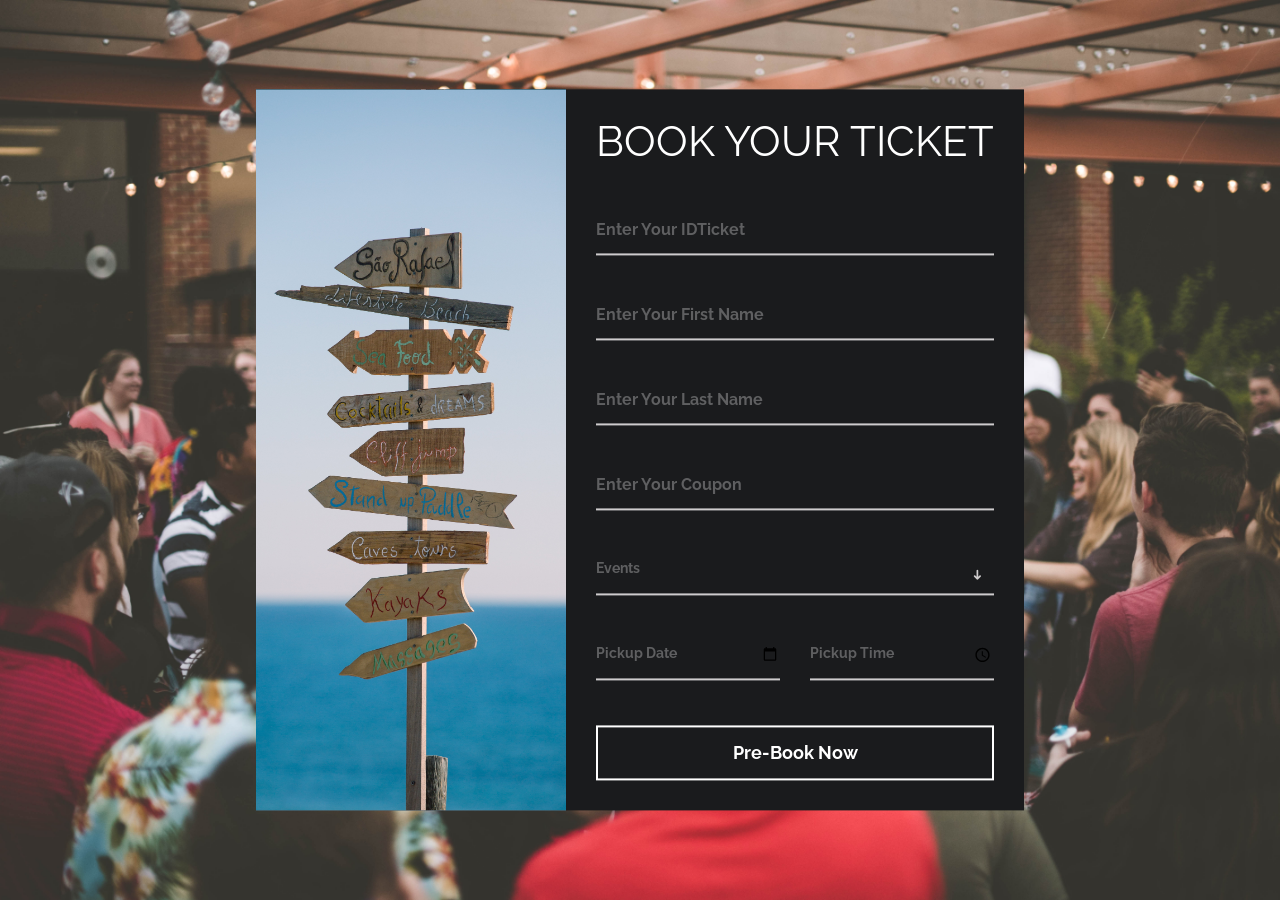
<file: View/frontend/ticket/ticket purchasse/index.html>
<!DOCTYPE html>
<html lang="en">

<head>
	<meta charset="utf-8">
	<meta http-equiv="X-UA-Compatible" content="IE=edge">
	<meta name="viewport" content="width=device-width, initial-scale=1">
	<!-- The above 3 meta tags *must* come first in the head; any other head content must come *after* these tags -->

	<title>Booking Form HTML Template</title>

	<!-- Google font -->
	<link href="https://fonts.googleapis.com/css?family=Raleway:400,700" rel="stylesheet">

	<!-- Bootstrap -->
	<link type="text/css" rel="stylesheet" href="css/bootstrap.min.css" />

	<!-- Custom stlylesheet -->
	<link type="text/css" rel="stylesheet" href="css/style.css" />

	<!-- HTML5 shim and Respond.js for IE8 support of HTML5 elements and media queries -->
	<!-- WARNING: Respond.js doesn't work if you view the page via file:// -->
	<!--[if lt IE 9]>
		  <script src="https://oss.maxcdn.com/html5shiv/3.7.3/html5shiv.min.js"></script>
		  <script src="https://oss.maxcdn.com/respond/1.4.2/respond.min.js"></script>
		<![endif]-->

</head>

<body>
	<div id="booking" class="section">
		<div class="section-center">
			<div class="container">
				<div class="row">
					<div class="booking-form">
						<div class="booking-bg"></div>
						<form>
							<div class="form-header">
								<h2>Book Your Ticket</h2>
							</div>
							<div class="form-group">
								<input class="form-control" type="text" placeholder="Enter your IDTicket">
								<span class="form-label">IDTicket</span>
							</div>
							<div class="form-group">
								<input class="form-control" type="text" placeholder="Enter your First Name">
								<span class="form-label">First Name</span>
							</div>
							<div class="form-group">
								<input class="form-control" type="tel" placeholder="Enter your Last Name">
								<span class="form-label">Last Name</span>
							</div>
							<div class="form-group">
								<input class="form-control" type="tel" placeholder="Enter your Coupon">
								<span class="form-label">Coupon</span>
							</div>
							<div class="form-group">
								<select class="form-control" required>
									<option value="" label="&nbsp;" selected hidden></option>
									<option>Cheb Bechir</option>
									<option>Yanni</option>
									<option>Fashion Week</option>
								</select>
								<span class="select-arrow"></span>
								<span class="form-label">Events</span>
							</div>
							<div class="row">
								<div class="col-md-6">
									<div class="form-group">
										<input class="form-control" type="date" required>
										<span class="form-label">Pickup Date</span>
									</div>
								</div>
								<div class="col-md-6">
									<div class="form-group">
										<input class="form-control" type="time" required>
										<span class="form-label">Pickup Time</span>
									</div>
								</div>
							</div>
							<div class="form-btn">
								<button class="submit-btn">Pre-Book Now</button>
							</div>
						</form>
					</div>
				</div>
			</div>
		</div>
	</div>

	<script src="js/jquery.min.js"></script>
	<script>
		$('.form-control').each(function () {
			floatedLabel($(this));
		});

		$('.form-control').on('input', function () {
			floatedLabel($(this));
		});

		function floatedLabel(input) {
			var $field = input.closest('.form-group');
			if (input.val()) {
				$field.addClass('input-not-empty');
			} else {
				$field.removeClass('input-not-empty');
			}
		}
	</script>

</body><!-- This templates was made by Colorlib (https://colorlib.com) -->

</html>
</file>
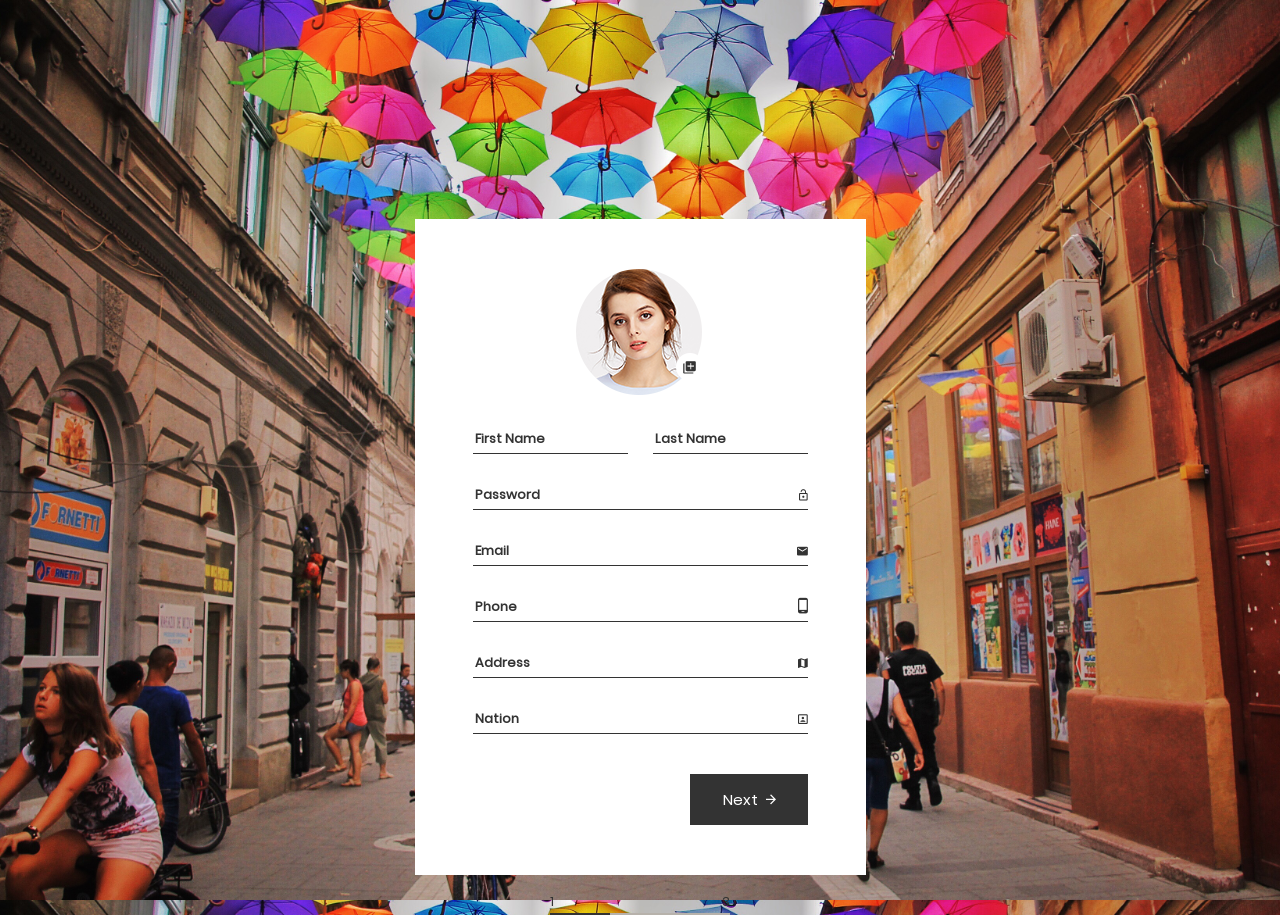
<file: View/frontend/colorlib-wizard-10/colorlib-wizard-10/form.html>
<!DOCTYPE html>
<html>
	<head>
		<meta charset="utf-8">
		<title>FormWizard_v10</title>
		<meta name="viewport" content="width=device-width, initial-scale=1.0">
		<meta name="author" content="colorlib.com">

		<!-- MATERIAL DESIGN ICONIC FONT -->
		<link rel="stylesheet" href="fonts/material-design-iconic-font/css/material-design-iconic-font.css">

		<!-- DATE-PICKER -->
		<link rel="stylesheet" href="vendor/date-picker/css/datepicker.min.css">

		<!-- STYLE CSS -->
		<link rel="stylesheet" href="css/styleform.css">
	</head>
	<body>
		<div class="wrapper">
            <form action="" id="wizard">
        		<!-- SECTION 1 -->
                <h4></h4>
                <section>
                    <div class="inner">
                    	<a href="#" class="avartar">
                    		<img src="images/avartar.png" alt="">
                    	</a>
                    	<div class="form-row form-group">
                    		<div class="form-holder">
                    			<input type="text" class="form-control" placeholder="First Name">
                    		</div>
                    		<div class="form-holder">
                    			<input type="text" class="form-control" placeholder="Last Name">
                    		</div>
                    	</div>
                    	<div class="form-row">
                    		<div class="form-holder">
                    			<input type="password" class="form-control" placeholder="Password">
                    			<i class="zmdi zmdi-lock-open small"></i>
                    		</div>
                    	</div>
                    	<div class="form-row">
                    		<div class="form-holder">
                    			<input type="text" class="form-control" placeholder="Email">
                    			<i class="zmdi zmdi-email small"></i>
                    		</div>
                    	</div>
                    	<div class="form-row">
                    		<div class="form-holder">
                    			<input type="text" class="form-control" placeholder="Phone">
                    			<i class="zmdi zmdi-smartphone-android"></i>
                    		</div>
                    	</div>
                    	<div class="form-row">
                    		<div class="form-holder">
                    			<input type="text" class="form-control" placeholder="Address">
                                <i class="zmdi zmdi-map small"></i>
                    		</div>
                    	</div>
                    	<div class="form-row">
                    		<div class="form-holder">
                    			<input type="text" class="form-control" placeholder="Nation">
                                <i class="zmdi zmdi-account-box-o small"></i>

                    		</div>
                    	</div>
                    </div>
                </section>
                
				<!-- SECTION 2 -->
                <h4></h4>
                <section>
                	<div class="inner">
                		<a href="#" class="avartar">
                    		<img src="images/avartar.png" alt="">
                    	</a>
                		<div class="form-row">
                            <div class="select">
                                <div class="form-holder">
                                    <div class="select-control">Gender</div>
                                    <i class="zmdi zmdi-caret-down small"></i>
                                </div>
                                <ul class="dropdown">
                                    <li rel="Male">Male</li>
                                    <li rel="Female">Female</li>
                                    <li rel="Other">Other</li>
                                </ul>
                            </div>
	                	</div>
	                	<div class="form-row">
                            <div class="select">
                                <div class="form-holder">
                                    <div class="select-control">Language</div>
                                    <i class="zmdi zmdi-caret-down small"></i>
                                </div>
                                <ul class="dropdown">
                                    <li rel="English">English</li>
                                    <li rel="France">France</li>
                                    <li rel="Vietnamese">Vietnamese</li>
                                </ul>
                            </div>
                        </div>
                        <div class="form-row">
                            <div class="form-holder">
                                <input type="text" class="form-control datepicker-here" data-language='en' data-date-format="dd - mm - yyyy" id="dp1" placeholder="Date of Birth">
                            </div>
                        </div>
                        <div class="form-row">
                            <div class="form-holder">
                                <input type="text" class="form-control" placeholder="Slogan">

                            </div>
                        </div>
                        <div class="form-row form-group">
                            <div class="form-holder">
                                <input type="text" class="form-control" placeholder="Twitter">
                                <i class="zmdi zmdi-twitter small"></i>
                            </div>
                            <div class="form-holder">
                                <input type="text" class="form-control" placeholder="Linked In">
                                <i class="zmdi zmdi-linkedin small"></i>
                            </div>
                        </div>
                        <div class="form-row form-group">
                            <div class="form-holder">
                                <input type="text" class="form-control" placeholder="Facebook">
                                <i class="zmdi zmdi-facebook small"></i>
                            </div>
                            <div class="form-holder">
                                <input type="text" class="form-control" placeholder="Google">
                                <i class="zmdi zmdi-google small"></i>
                            </div>
                        </div>
                	</div>
                </section>

                <!-- SECTION 3 -->
                <h4></h4>
                <section class="section-3">
                    <div class="inner">
                        <a href="#" class="avartar">
                            <img src="images/avartar.png" alt="">
                        </a>
                        <h6>Payment Method</h6>
                        <div class="payment-block">
                            <div class="payment-item active">
                                <div class="payment-logo">
                                    <img src="images/visa.png" alt="">
                                </div>
                                <div class="payment-content">
                                    <p>Visa ... 8314</p>
                                    <p>Express  06/21</p>
                                </div>
                            </div>
                            <div class="payment-item">
                                <div class="payment-logo">
                                    <img src="images/master-card.png" alt="">
                                </div>
                                <div class="payment-content">
                                    <p>Visa ... 8314</p>
                                    <p>Express  06/21</p>
                                </div>
                            </div>
                            <div class="payment-item">
                                <div class="payment-logo">
                                    <img src="images/giropay.png" alt="">
                                </div>
                                <div class="payment-content">
                                    <p>Visa ... 8314</p>
                                    <p>Express  06/21</p>
                                </div>
                            </div>
                            <div class="payment-item">
                                <div class="payment-logo">
                                    <img src="images/bleue.png" alt="">
                                </div>
                                <div class="payment-content">
                                    <p>Visa ... 8314</p>
                                    <p>Express  06/21</p>
                                </div>
                            </div>
                            <div class="payment-item">
                                <div class="payment-logo">
                                    <img src="images/paypal.png" alt="">
                                </div>
                                <div class="payment-content">
                                    <p>Visa ... 8314</p>
                                    <p>Express  06/21</p>
                                </div>
                            </div>
                            <div class="payment-item">
                                <div class="payment-logo">
                                    <img src="images/ideal.png" alt="">
                                </div>
                                <div class="payment-content">
                                    <p>Visa ... 8314</p>
                                    <p>Express  06/21</p>
                                </div>
                            </div>
                            <div class="payment-item">
                                <div class="payment-logo">
                                    <img src="images/mister.png" alt="">
                                </div>
                                <div class="payment-content">
                                    <p>Visa ... 8314</p>
                                    <p>Express  06/21</p>
                                </div>
                            </div>
                            <div class="payment-item">
                                <div class="payment-logo">
                                    <img src="images/maestro.png" alt="">
                                </div>
                                <div class="payment-content">
                                    <p>Visa ... 8314</p>
                                    <p>Express  06/21</p>
                                </div>
                            </div>
                        </div>
                    </div>
                </section>
            </form>
		</div>

		<script src="js/jquery-3.3.1.min.js"></script>
		
		<!-- JQUERY STEP -->
		<script src="js/jquery.steps.js"></script>

		<!-- DATE-PICKER -->
		<script src="vendor/date-picker/js/datepicker.js"></script>
		<script src="vendor/date-picker/js/datepicker.en.js"></script>

		<script src="js/main.js"></script>

<!-- Template created and distributed by Colorlib -->
</body>
</html>
</file>
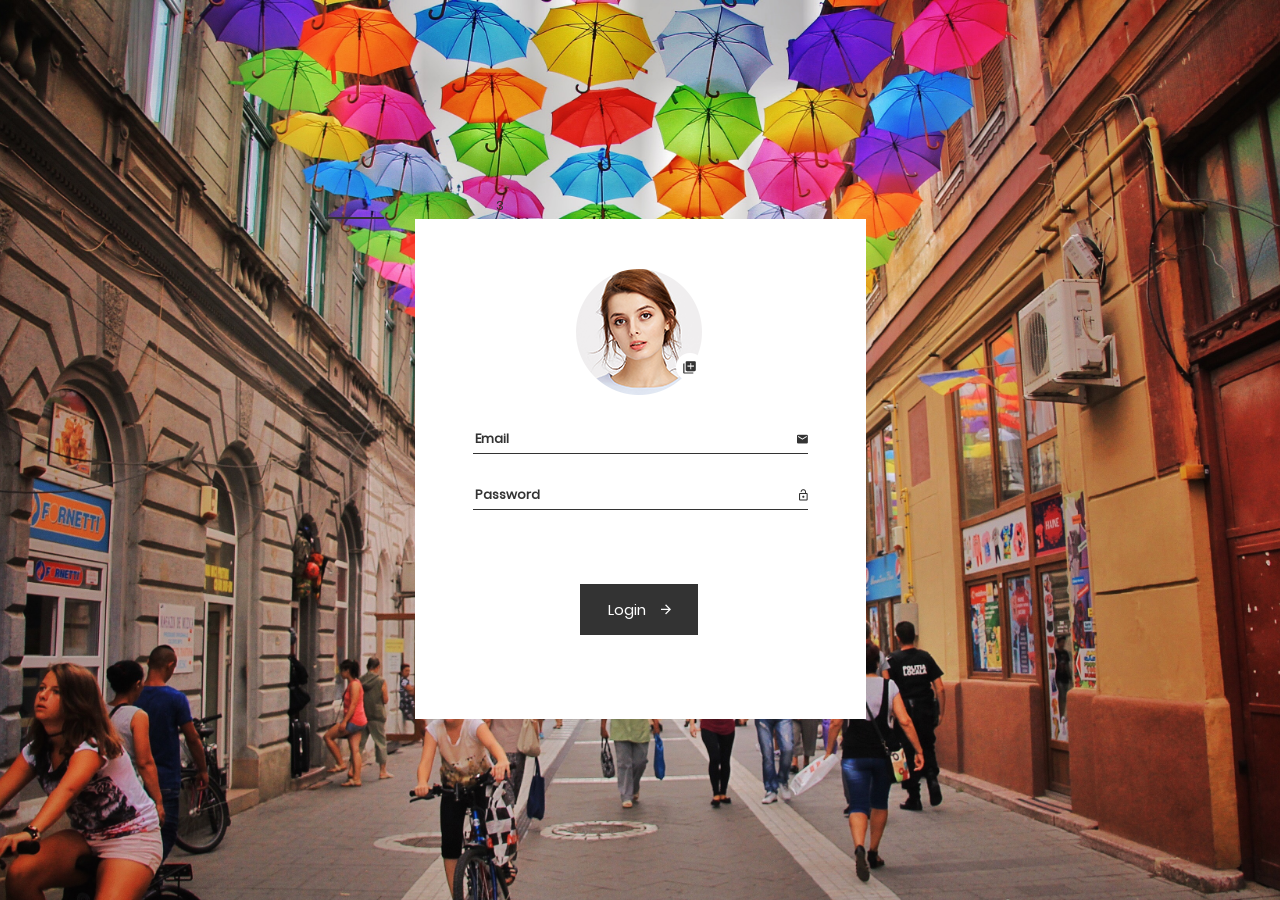
<file: View/frontend/sign up/colorlib-wizard-10/form.html>
<!DOCTYPE html>
<html>
	<head>
		<meta charset="utf-8">
		<title>FormWizard_v10</title>
		<meta name="viewport" content="width=device-width, initial-scale=1.0">
		<meta name="author" content="colorlib.com">

		<!-- MATERIAL DESIGN ICONIC FONT -->
		<link rel="stylesheet" href="fonts/material-design-iconic-font/css/material-design-iconic-font.css">

		<!-- DATE-PICKER -->
		<link rel="stylesheet" href="vendor/date-picker/css/datepicker.min.css">

		<!-- STYLE CSS -->
		<link rel="stylesheet" href="css/styleform.css">
	</head>
	<body>
		<div class="wrapper">
            <form action="" id="wizard">
        		<!-- SECTION 1 -->
                <h4></h4>
                <section>
                    <div class="inner">
                    	<a href="#" class="avartar">
                    		<img src="images/avartar.png" alt="">
                    	</a>
                        <div class="form-row">
                    		<div class="form-holder">
                    			<input type="text" class="form-control" placeholder="Email">
                    			<i class="zmdi zmdi-email small"></i>
                    		</div>
                    	</div>
                    	<div class="form-row">
                    		<div class="form-holder">
                    			<input type="password" class="form-control" placeholder="Password">
                    			<i class="zmdi zmdi-lock-open small"></i>
                    		</div>
                    	</div>
                    </div>
                </section>
            </form>
		</div>

		<script src="js/jquery-3.3.1.min.js"></script>
		
		<!-- JQUERY STEP -->
		<script src="js/jquery.steps.js"></script>

		<!-- DATE-PICKER -->
		<script src="vendor/date-picker/js/datepicker.js"></script>
		<script src="vendor/date-picker/js/datepicker.en.js"></script>

		<script src="js/main.js"></script>
</body>
</html>
</file>
<file: View/frontend/ticket/ticket purchasse/css/style.css>
.section {
	position: relative;
	height: 100vh;
	background-image: url('../img/b.jpg');
	background-size:cover;
}

.section .section-center {
	position: absolute;
	top: 50%;
	left: 0;
	right: 0;
	-webkit-transform: translateY(-50%);
	transform: translateY(-50%);
	
}

#booking {
	font-family: 'Raleway', sans-serif;
}

.booking-form {
	position: relative;
	max-width: 768px;
	width: 100%;
	margin: auto;
	background: #1a1b1d;
}

.booking-form>.booking-bg {
	position: absolute;
	left: 0px;
	top: 0px;
	bottom: 0px;
	width: 310px;
	background-image: url('../img/background.jpg');
	background-size: cover;
	background-position: center;
}

.booking-form>form {
	margin-left: 310px;
	padding: 30px;
}

.booking-form .form-header {
	margin-bottom: 25px;
}

.booking-form .form-header h2 {
	margin: 0;
	font-weight: 400;
	color: #fff;
	font-size: 42px;
	text-transform: uppercase;
	text-align: center;
}

.booking-form .form-group {
	position: relative;
	margin-bottom: 20px;
}

.booking-form .form-control {
	background-color: transparent;
	height: 65px;
	padding: 0px;
	padding-top: 15px;
	border-radius: 0px;
	-webkit-transition: 0.2s;
	transition: 0.2s;
	color: #fff;
	border: 0px;
	font-size: 16px;
	font-weight: 700;
	-webkit-box-shadow: none;
	box-shadow: none;
	text-transform: capitalize;
	border-bottom: 2px solid #cecccd;
}

.booking-form .form-control::-webkit-input-placeholder {
	color: rgba(255, 255, 255, 0.3);
}

.booking-form .form-control:-ms-input-placeholder {
	color: rgba(255, 255, 255, 0.3);
}

.booking-form .form-control::placeholder {
	color: rgba(255, 255, 255, 0.3);
}

.booking-form input[type="date"].form-control:invalid,
.booking-form input[type="time"].form-control:invalid {
	color: rgba(255, 255, 255, 0.3);
}

.booking-form select.form-control {
	-webkit-appearance: none;
	-moz-appearance: none;
	appearance: none;
}

.booking-form select.form-control option {
	color: #1a1b1d;
}

.booking-form select.form-control+.select-arrow {
	position: absolute;
	right: 0px;
	bottom: 4px;
	width: 32px;
	line-height: 32px;
	height: 32px;
	text-align: center;
	pointer-events: none;
}

.booking-form select.form-control+.select-arrow:after {
	content: '\279C';
	display: block;
	-webkit-transform: rotate(90deg);
	transform: rotate(90deg);
	color: #cecccd;
	font-size: 14px;
}

.booking-form select.form-control~.form-label {
	opacity: 1;
	color: rgba(255, 255, 255, 0.3);
}

.booking-form .form-label {
	color: #ff1654;
	font-weight: 700;
	line-height: 24px;
	height: 24px;
	font-size: 14px;
	position: absolute;
	left: 0;
	top: 26px;
	opacity: 0;
	text-transform: capitalize;
	pointer-events: none;
	-webkit-transition: 0.2s all;
	transition: 0.2s all;
}

.booking-form .form-group:not(.input-not-empty) .form-control:not(:focus) {
	color: transparent;
}

.booking-form input[type="date"].form-control+.form-label,
.booking-form input[type="time"].form-control+.form-label {
	color: rgba(255, 255, 255, 0.3);
	opacity: 1;
}

.booking-form input[type="date"].form-control:focus+.form-label,
.booking-form input[type="time"].form-control:focus+.form-label {
	opacity: 1;
	top: 0px;
	color: #ff1654 !important;
}

.booking-form .form-group.input-not-empty .form-label {
	opacity: 1;
	top: 0px;
	color: #ff1654 !important;
}

.booking-form .form-btn {
	margin-top: 25px;
}

.booking-form .submit-btn {
	color: #ffffff;
	background-color: #1a1b1d;
	font-weight: 700;
	height: 55px;
	padding: 10px 35px;
	font-size: 18px;
	border-radius: 0px;
	width: 100%;
	border: 2px solid #ffffff;
}

@media only screen and (max-width: 480px) {
	.booking-form>.booking-bg {
		display: none;
	}
	.booking-form>form {
		margin-left: 0px;
	}
}
</file>
<file: View/frontend/colorlib-wizard-10/colorlib-wizard-10/css/styleform.css>
@font-face {
  font-family: "Poppins-Regular";
  src: url("../fonts/poppins/Poppins-Regular.ttf"); }
* {
  -webkit-box-sizing: border-box;
  -moz-box-sizing: border-box;
  box-sizing: border-box; }

body {
  font-family: "Poppins-Regular";
  font-size: 13px;
  margin: 0;
  background: url("../images/form-wizard-bg.jpg") center bottom;
  background-size: cover; }

:focus {
  outline: none; }

textarea {
  resize: none; }

input, textarea, select, button {
  font-family: "Poppins-Regular";
  font-size: 13px;
  color: #333; }

select {
  -moz-appearance: none;
  -webkit-appearance: none;
  cursor: pointer; }
  select option[value=""][disabled] {
    display: none; }

p, h1, h2, h3, h4, h5, h6, ul {
  margin: 0; }

ul {
  padding: 0;
  margin: 0;
  list-style: none; }

a {
  text-decoration: none; }

textarea {
  resize: none; }

img {
  max-width: 100%;
  vertical-align: middle; }

.wrapper {
  max-width: 1400px;
  display: flex;
  height: 100vh;
  margin: auto;
  align-items: center; }

.wizard {
  width: 451px;
  position: relative;
  height: 656px;
  margin: auto }

.steps .current-info, .steps .number {
  display: none; }

.avartar {
  display: block;
  text-align: center;
  margin-bottom: 29px; }

.steps {
  height: 2px;
  position: absolute;
  width: 39.91%;
  background: #b7b2ab;
  bottom: 19px;
  left: 50%;
  transform: translateX(-50%); }
  .steps ul {
    height: 2px;
    position: absolute;
    background: #333;
    width: 33.33%;
    bottom: 0;
    left: 0;
    transition: all 0.3s ease; }
  .steps:before {
    content: "1";
    color: #333;
    position: absolute;
    left: 0;
    bottom: 3px;
    font-size: 13px;
    font-family: "Poppins-Regular";
    transition: all 0.3s ease; }
  .steps:after {
    content: "3";
    color: #333;
    position: absolute;
    right: 0;
    bottom: 3px;
    font-size: 13px;
    font-family: "Poppins-Regular"; }
  .steps.step-2 ul {
    width: 66.67%;
    transition: all 0.3s ease; }
  .steps.step-2:before {
    content: '2';
    left: 63.67%;
    transition: all 0.3s ease; }
  .steps.step-3 ul {
    width: 100%;
    transition: all 0.3s ease; }
  .steps.step-3:before {
    content: '';
    left: 100%;
    transition: all 0.1s ease; }

.inner {
  padding: 50px 58px;
  background: #fff;
  height: 656px; }

.form-row {
  margin-bottom: 26px; }
  .form-row.form-group {
    display: flex; }
    .form-row.form-group .form-holder {
      width: 50%;
      margin-right: 25px; }
      .form-row.form-group .form-holder:last-child {
        margin-right: 0; }

.form-holder {
  position: relative; }
  .form-holder i {
    position: absolute;
    top: 5px;
    right: 0;
    font-size: 17px;
    color: #333; }
    .form-holder i.small {
      font-size: 13px;
      top: 50%;
      transform: translateY(-50%); }

.form-control {
  height: 30px;
  border: none;
  border-bottom: 1px solid #333;
  width: 100%;
  background: none;
  font-weight: 600; }
  .form-control::-webkit-input-placeholder {
    color: #333; }
  .form-control::-moz-placeholder {
    color: #333; }
  .form-control:-ms-input-placeholder {
    color: #333; }
  .form-control:-moz-placeholder {
    color: #333; }

.select {
  position: relative; }
  .select .select-control {
    height: 30px;
    border: none;
    border-bottom: 1px solid #333;
    width: 100%;
    font-weight: 600;
    cursor: pointer;
    display: flex;
    align-items: center; }
  .select .dropdown {
    display: none;
    position: absolute;
    top: 100%;
    width: 100%;
    background: #fff;
    z-index: 9;
    border: 1px solid #4192cb; }
    .select .dropdown li {
      padding: 5px 10px; }
      .select .dropdown li:hover {
        background: #81acee;
        color: #fff; }
    .select .dropdown.active {
      display: block; }

.section-3 h6 {
  font-size: 13px;
  color: #333;
  padding-top: 5px;
  margin-bottom: 14px; }

.payment-block {
  display: flex;
  flex-wrap: wrap;
  justify-content: space-between; }
  .payment-block .payment-item {
    width: 47.76%; }

.payment-item {
  border: 1px solid #e5e5e5;
  height: 53px;
  display: flex;
  align-items: center;
  padding-left: 8px;
  padding-right: 11px;
  margin-bottom: 15px;
  cursor: pointer; }
  .payment-item .payment-logo {
    width: 34.53%; }
  .payment-item .payment-content {
    width: 65.47%; }
  .payment-item.active {
    border: 1px solid #333; }

.actions ul {
  display: flex;
  justify-content: space-between;
  position: absolute;
  bottom: 50px;
  right: 58px;
  left: 58px; }
.actions li a {
  border: none;
  display: inline-flex;
  height: 51px;
  width: 118px;
  align-items: center;
  color: #fff;
  cursor: pointer;
  padding-left: 33px;
  font-size: 15px;
  position: relative;
  background: #333; }
  .actions li a:before {
    content: "\f2ee";
    font-family: Material-Design-Iconic-Font;
    position: absolute;
    top: 50%;
    transform: translateY(-50%);
    right: 32px; }
  .actions li a:hover {
    background: #4d4d4d; }
.actions li:first-child a {
  background: none;
  border: 1px solid #333;
  padding-left: 50px;
  color: #333; }
  .actions li:first-child a:before {
    content: "\f2ea";
    right: 77px; }
  .actions li:first-child a:hover {
    background: #4d4d4d;
    border-color: transparent;
    color: #fff; }
.actions li:last-child a {
  padding-left: 28px; }
  .actions li:last-child a:before {
    right: 27px; }
.actions li[aria-disabled="true"] a {
  opacity: 0;
  transition: all 1s; }

@media (max-width: 1500px) {
  .steps {
    bottom: -40px; }

  .wizard {
    margin-bottom: 25px; } }
@media (max-width: 1199px) {
  .steps {
    bottom: -52px; }

  .wizard {
    margin-bottom: 0; } }
@media (max-width: 767px) {
  body {
    background: none; }

  .wrapper {
    height: auto;
    display: block; }

  .wizard {
    width: auto;
    height: auto;
    margin-left: 0;
    margin-bottom: 100px; }

  .inner {
    padding: 30px 20px;
    height: auto; }

  .actions ul {
    position: static;
    margin: 0 20px; }

  .payment-block {
    display: block; }
    .payment-block .payment-item {
      width: 100%; }

  .steps {
    bottom: -60px;
    left: 20px;
    right: 20px;
    width: auto;
    transform: translateX(0); } }

/*# sourceMappingURL=style.css.map */
</file>
<file: View/frontend/sign up/colorlib-wizard-10/css/styleform.css>
@font-face {
  font-family: "Poppins-Regular";
  src: url("../fonts/poppins/Poppins-Regular.ttf"); }
* {
  -webkit-box-sizing: border-box;
  -moz-box-sizing: border-box;
  box-sizing: border-box; }

body {
  font-family: "Poppins-Regular";
  font-size: 13px;
  margin: 0;
  background: url("../images/form-wizard-bg.jpg") center bottom;
  background-size: cover; }

:focus {
  outline: none; }

textarea {
  resize: none; }

input, textarea, select, button {
  font-family: "Poppins-Regular";
  font-size: 13px;
  color: #333; }

select {
  -moz-appearance: none;
  -webkit-appearance: none;
  cursor: pointer; }
  select option[value=""][disabled] {
    display: none; }

p, h1, h2, h3, h4, h5, h6, ul {
  margin: 0; }

ul {
  padding: 0;
  margin: 0;
  list-style: none; }

a {
  text-decoration: none; }

textarea {
  resize: none; }

img {
  max-width: 100%;
  vertical-align: middle; }

.wrapper {
  max-width: 1400px;
  display: flex;
  height: 100vh;
  margin: auto;
  align-items: center; }

.wizard {
  width: 451px;
  position: relative;
  height: 656px;
  margin: auto }

.steps .current-info, .steps .number {
  display: none; }

.avartar {
  display: block;
  text-align: center;
  margin-bottom: 29px; }

.steps {
  width: 39.91%;
  background: #b7b2ab;
  bottom: 19px;
  left: 50%;
  transform: translateX(-50%); }
  .steps ul {
    height: 2px;
    position: absolute;
    background: #333;
    width: 33.33%;
    bottom: 0;
    left: 0;
    transition: all 0.3s ease; }
  .steps:before {
    content: "1";
    color: #333;
    position: absolute;
    left: 0;
    bottom: 3px;
    font-size: 13px;
    font-family: "Poppins-Regular";
    transition: all 0.3s ease; }
  .steps:after {
    content: "3";
    color: #333;
    position: absolute;
    right: 0;
    bottom: 3px;
    font-size: 13px;
    font-family: "Poppins-Regular"; }
  .steps.step-2 ul {
    width: 66.67%;
    transition: all 0.3s ease; }
  .steps.step-2:before {
    content: '2';
    left: 63.67%;
    transition: all 0.3s ease; }
  .steps.step-3 ul {
    width: 100%;
    transition: all 0.3s ease; }
  .steps.step-3:before {
    content: '';
    left: 100%;
    transition: all 0.1s ease; }

.inner {
  padding: 50px 58px;
  background: #fff;
  height: 500px;
	align-items: center; }

.form-row {
  margin-bottom: 26px; }
  .form-row.form-group {
    display: flex; }
    .form-row.form-group .form-holder {
      width: 50%;
      margin-right: 25px; }
      .form-row.form-group .form-holder:last-child {
        margin-right: 0; }

.form-holder {
  position: relative; }
  .form-holder i {
    position: absolute;
    top: 5px;
    right: 0;
    font-size: 17px;
    color: #333; }
    .form-holder i.small {
      font-size: 13px;
      top: 50%;
      transform: translateY(-50%); }

.form-control {
  height: 30px;
  border: none;
  border-bottom: 1px solid #333;
  width: 100%;
  background: none;
  font-weight: 600; }
  .form-control::-webkit-input-placeholder {
    color: #333; }
  .form-control::-moz-placeholder {
    color: #333; }
  .form-control:-ms-input-placeholder {
    color: #333; }
  .form-control:-moz-placeholder {
    color: #333; }

.select {
  position: relative; }
  .select .select-control {
    height: 30px;
    border: none;
    border-bottom: 1px solid #333;
    width: 100%;
    font-weight: 600;
    cursor: pointer;
    display: flex;
    align-items: center; }
  .select .dropdown {
    display: none;
    position: absolute;
    top: 100%;
    width: 100%;
    background: #fff;
    z-index: 9;
    border: 1px solid #4192cb; }
    .select .dropdown li {
      padding: 5px 10px; }
      .select .dropdown li:hover {
        background: #81acee;
        color: #fff; }
    .select .dropdown.active {
      display: block; }

.section-3 h6 {
  font-size: 13px;
  color: #333;
  padding-top: 5px;
  margin-bottom: 14px; }

.payment-block {
  display: flex;
  flex-wrap: wrap;
  justify-content: space-between; }
  .payment-block .payment-item {
    width: 47.76%; }

.payment-item {
  border: 1px solid #e5e5e5;
  height: 53px;
  display: flex;
  align-items: center;
  padding-left: 8px;
  padding-right: 11px;
  margin-bottom: 15px;
  cursor: pointer; }
  .payment-item .payment-logo {
    width: 34.53%; }
  .payment-item .payment-content {
    width: 65.47%; }
  .payment-item.active {
    border: 1px solid #333; }

.actions ul {
  display: flex;
  justify-content: space-between;
  position: absolute;
  bottom: 50px;
  right: 58px;
  left: 58px; }
.actions li a {
  border: none;
  display: inline-flex;
  height: 51px;
  width: 118px;
  align-items: center;
  color: #fff;
  cursor: pointer;
  padding-left: 33px;
  font-size: 15px;
  position: relative;
  top: -190px;
  left: -110px;
  background: #333; }
  .actions li a:before {
    content: "\f2ee";
    font-family: Material-Design-Iconic-Font;
    position: absolute;
    top: 50%;
    transform: translateY(-50%);
    right: 32px; }
  .actions li a:hover {
    background: #4d4d4d; }
.actions li:first-child a {
  background: none;
  border: 1px solid #333;
  padding-left: 50px;
  color: #333; }
  .actions li:first-child a:before {
    content: "\f2ea";
    right: 77px; }
  .actions li:first-child a:hover {
    background: #4d4d4d;
    border-color: transparent;
    color: #fff; }
.actions li:last-child a {
  padding-left: 28px; }
  .actions li:last-child a:before {
    right: 27px; }
.actions li[aria-disabled="true"] a {
  opacity: 0;
  transition: all 1s; }

@media (max-width: 1500px) {
  .steps {
    bottom: -40px; }

  .wizard {
    margin-bottom: 25px; } }
@media (max-width: 1199px) {
  .steps {
    bottom: -52px; }

  .wizard {
    margin-bottom: 0; } }
@media (max-width: 767px) {
  body {
    background: none; }

  .wrapper {
    height: auto;
    display: block; }

  .wizard {
    width: auto;
    height: auto;
    margin-left: 0;
    margin-bottom: 100px; }

  .inner {
    padding: 30px 20px;
    height: auto; }

  .actions ul {
    position: static;
    margin: 0 20px; }

  .payment-block {
    display: block; }
    .payment-block .payment-item {
      width: 100%; }

  .steps {
    bottom: -60px;
    left: 20px;
    right: 20px;
    width: auto;
    transform: translateX(0); } }

/*# sourceMappingURL=style.css.map */
</file>
<file: View/frontend/colorlib-wizard-10/colorlib-wizard-10/vendor/date-picker/css/datepicker.min.css>
.datepicker--cells{display:-webkit-flex;display:-ms-flexbox;display:flex;-webkit-flex-wrap:wrap;-ms-flex-wrap:wrap;flex-wrap:wrap}.datepicker--cell{border-radius:4px;box-sizing:border-box;cursor:pointer;display:-webkit-flex;display:-ms-flexbox;display:flex;position:relative;-webkit-align-items:center;-ms-flex-align:center;align-items:center;-webkit-justify-content:center;-ms-flex-pack:center;justify-content:center;height:32px;z-index:1}.datepicker--cell.-focus-{background:#f0f0f0}.datepicker--cell.-current-{color:#4EB5E6}.datepicker--cell.-current-.-focus-{color:#4a4a4a}.datepicker--cell.-current-.-in-range-{color:#4EB5E6}.datepicker--cell.-in-range-{background:rgba(92,196,239,.1);color:#4a4a4a;border-radius:0}.datepicker--cell.-in-range-.-focus-{background-color:rgba(92,196,239,.2)}.datepicker--cell.-disabled-{cursor:default;color:#aeaeae}.datepicker--cell.-disabled-.-focus-{color:#aeaeae}.datepicker--cell.-disabled-.-in-range-{color:#a1a1a1}.datepicker--cell.-disabled-.-current-.-focus-{color:#aeaeae}.datepicker--cell.-range-from-{border:1px solid rgba(92,196,239,.5);background-color:rgba(92,196,239,.1);border-radius:4px 0 0 4px}.datepicker--cell.-range-to-{border:1px solid rgba(92,196,239,.5);background-color:rgba(92,196,239,.1);border-radius:0 4px 4px 0}.datepicker--cell.-selected-,.datepicker--cell.-selected-.-current-{color:#fff;background:#5cc4ef}.datepicker--cell.-range-from-.-range-to-{border-radius:4px}.datepicker--cell.-selected-{border:none}.datepicker--cell.-selected-.-focus-{background:#45bced}.datepicker--cell:empty{cursor:default}.datepicker--days-names{display:-webkit-flex;display:-ms-flexbox;display:flex;-webkit-flex-wrap:wrap;-ms-flex-wrap:wrap;flex-wrap:wrap;margin:8px 0 3px}.datepicker--day-name{color:#FF9A19;display:-webkit-flex;display:-ms-flexbox;display:flex;-webkit-align-items:center;-ms-flex-align:center;align-items:center;-webkit-justify-content:center;-ms-flex-pack:center;justify-content:center;-webkit-flex:1;-ms-flex:1;flex:1;text-align:center;text-transform:uppercase;font-size:.8em}.-only-timepicker- .datepicker--content,.datepicker--body,.datepicker-inline .datepicker--pointer{display:none}.datepicker--cell-day{width:14.28571%}.datepicker--cells-months{height:170px}.datepicker--cell-month{width:33.33%;height:25%}.datepicker--cells-years,.datepicker--years{height:170px}.datepicker--cell-year{width:25%;height:33.33%}.datepickers-container{position:absolute;left:0;top:0}@media print{.datepickers-container{display:none}}.datepicker{background:#fff;border:1px solid #dbdbdb;box-shadow:0 4px 12px rgba(0,0,0,.15);border-radius:4px;box-sizing:content-box;font-family:Tahoma,sans-serif;font-size:14px;color:#4a4a4a;width:250px;position:absolute;left:-100000px;opacity:0;transition:opacity .3s ease,left 0s .3s,-webkit-transform .3s ease;transition:opacity .3s ease,transform .3s ease,left 0s .3s;transition:opacity .3s ease,transform .3s ease,left 0s .3s,-webkit-transform .3s ease;z-index:100}.datepicker.-from-top-{-webkit-transform:translateY(-8px);transform:translateY(-8px)}.datepicker.-from-right-{-webkit-transform:translateX(8px);transform:translateX(8px)}.datepicker.-from-bottom-{-webkit-transform:translateY(8px);transform:translateY(8px)}.datepicker.-from-left-{-webkit-transform:translateX(-8px);transform:translateX(-8px)}.datepicker.active{opacity:1;-webkit-transform:translate(0);transform:translate(0);transition:opacity .3s ease,left 0s 0s,-webkit-transform .3s ease;transition:opacity .3s ease,transform .3s ease,left 0s 0s;transition:opacity .3s ease,transform .3s ease,left 0s 0s,-webkit-transform .3s ease}.datepicker-inline .datepicker{border-color:#d7d7d7;box-shadow:none;position:static;left:auto;right:auto;opacity:1;-webkit-transform:none;transform:none}.datepicker--content{box-sizing:content-box;padding:4px}.datepicker--pointer{position:absolute;background:#fff;border-top:1px solid #dbdbdb;border-right:1px solid #dbdbdb;width:10px;height:10px;z-index:-1}.datepicker--nav-action:hover,.datepicker--nav-title:hover{background:#f0f0f0}.-top-center- .datepicker--pointer,.-top-left- .datepicker--pointer,.-top-right- .datepicker--pointer{top:calc(100% - 4px);-webkit-transform:rotate(135deg);transform:rotate(135deg)}.-right-bottom- .datepicker--pointer,.-right-center- .datepicker--pointer,.-right-top- .datepicker--pointer{right:calc(100% - 4px);-webkit-transform:rotate(225deg);transform:rotate(225deg)}.-bottom-center- .datepicker--pointer,.-bottom-left- .datepicker--pointer,.-bottom-right- .datepicker--pointer{bottom:calc(100% - 4px);-webkit-transform:rotate(315deg);transform:rotate(315deg)}.-left-bottom- .datepicker--pointer,.-left-center- .datepicker--pointer,.-left-top- .datepicker--pointer{left:calc(100% - 4px);-webkit-transform:rotate(45deg);transform:rotate(45deg)}.-bottom-left- .datepicker--pointer,.-top-left- .datepicker--pointer{left:10px}.-bottom-right- .datepicker--pointer,.-top-right- .datepicker--pointer{right:10px}.-bottom-center- .datepicker--pointer,.-top-center- .datepicker--pointer{left:calc(50% - 10px / 2)}.-left-top- .datepicker--pointer,.-right-top- .datepicker--pointer{top:10px}.-left-bottom- .datepicker--pointer,.-right-bottom- .datepicker--pointer{bottom:10px}.-left-center- .datepicker--pointer,.-right-center- .datepicker--pointer{top:calc(50% - 10px / 2)}.datepicker--body.active{display:block}.datepicker--nav{display:-webkit-flex;display:-ms-flexbox;display:flex;-webkit-justify-content:space-between;-ms-flex-pack:justify;justify-content:space-between;border-bottom:1px solid #efefef;min-height:32px;padding:4px}.-only-timepicker- .datepicker--nav{display:none}.datepicker--nav-action,.datepicker--nav-title{display:-webkit-flex;display:-ms-flexbox;display:flex;cursor:pointer;-webkit-align-items:center;-ms-flex-align:center;align-items:center;-webkit-justify-content:center;-ms-flex-pack:center;justify-content:center}.datepicker--nav-action{width:32px;border-radius:4px;-webkit-user-select:none;-moz-user-select:none;-ms-user-select:none;user-select:none}.datepicker--nav-action.-disabled-{visibility:hidden}.datepicker--nav-action svg{width:32px;height:32px}.datepicker--nav-action path{fill:none;stroke:#9c9c9c;stroke-width:2px}.datepicker--nav-title{border-radius:4px;padding:0 8px}.datepicker--buttons,.datepicker--time{border-top:1px solid #efefef;padding:4px}.datepicker--nav-title i{font-style:normal;color:#9c9c9c;margin-left:5px}.datepicker--nav-title.-disabled-{cursor:default;background:0 0}.datepicker--buttons{display:-webkit-flex;display:-ms-flexbox;display:flex}.datepicker--button{color:#4EB5E6;cursor:pointer;border-radius:4px;-webkit-flex:1;-ms-flex:1;flex:1;display:-webkit-inline-flex;display:-ms-inline-flexbox;display:inline-flex;-webkit-justify-content:center;-ms-flex-pack:center;justify-content:center;-webkit-align-items:center;-ms-flex-align:center;align-items:center;height:32px}.datepicker--button:hover{color:#4a4a4a;background:#f0f0f0}.datepicker--time{display:-webkit-flex;display:-ms-flexbox;display:flex;-webkit-align-items:center;-ms-flex-align:center;align-items:center;position:relative}.datepicker--time.-am-pm- .datepicker--time-sliders{-webkit-flex:0 1 138px;-ms-flex:0 1 138px;flex:0 1 138px;max-width:138px}.-only-timepicker- .datepicker--time{border-top:none}.datepicker--time-sliders{-webkit-flex:0 1 153px;-ms-flex:0 1 153px;flex:0 1 153px;margin-right:10px;max-width:153px}.datepicker--time-label{display:none;font-size:12px}.datepicker--time-current{display:-webkit-flex;display:-ms-flexbox;display:flex;-webkit-align-items:center;-ms-flex-align:center;align-items:center;-webkit-flex:1;-ms-flex:1;flex:1;font-size:14px;text-align:center;margin:0 0 0 10px}.datepicker--time-current-colon{margin:0 2px 3px;line-height:1}.datepicker--time-current-hours,.datepicker--time-current-minutes{line-height:1;font-size:19px;font-family:"Century Gothic",CenturyGothic,AppleGothic,sans-serif;position:relative;z-index:1}.datepicker--time-current-hours:after,.datepicker--time-current-minutes:after{content:'';background:#f0f0f0;border-radius:4px;position:absolute;left:-2px;top:-3px;right:-2px;bottom:-2px;z-index:-1;opacity:0}.datepicker--time-current-hours.-focus-:after,.datepicker--time-current-minutes.-focus-:after{opacity:1}.datepicker--time-current-ampm{text-transform:uppercase;-webkit-align-self:flex-end;-ms-flex-item-align:end;align-self:flex-end;color:#9c9c9c;margin-left:6px;font-size:11px;margin-bottom:1px}.datepicker--time-row{display:-webkit-flex;display:-ms-flexbox;display:flex;-webkit-align-items:center;-ms-flex-align:center;align-items:center;font-size:11px;height:17px;background:linear-gradient(to right,#dedede,#dedede) left 50%/100% 1px no-repeat}.datepicker--time-row:first-child{margin-bottom:4px}.datepicker--time-row input[type=range]{background:0 0;cursor:pointer;-webkit-flex:1;-ms-flex:1;flex:1;height:100%;padding:0;margin:0;-webkit-appearance:none}.datepicker--time-row input[type=range]::-ms-tooltip{display:none}.datepicker--time-row input[type=range]:hover::-webkit-slider-thumb{border-color:#b8b8b8}.datepicker--time-row input[type=range]:hover::-moz-range-thumb{border-color:#b8b8b8}.datepicker--time-row input[type=range]:hover::-ms-thumb{border-color:#b8b8b8}.datepicker--time-row input[type=range]:focus{outline:0}.datepicker--time-row input[type=range]:focus::-webkit-slider-thumb{background:#5cc4ef;border-color:#5cc4ef}.datepicker--time-row input[type=range]:focus::-moz-range-thumb{background:#5cc4ef;border-color:#5cc4ef}.datepicker--time-row input[type=range]:focus::-ms-thumb{background:#5cc4ef;border-color:#5cc4ef}.datepicker--time-row input[type=range]::-webkit-slider-thumb{-webkit-appearance:none;box-sizing:border-box;height:12px;width:12px;border-radius:3px;border:1px solid #dedede;background:#fff;cursor:pointer;transition:background .2s;margin-top:-6px}.datepicker--time-row input[type=range]::-moz-range-thumb{box-sizing:border-box;height:12px;width:12px;border-radius:3px;border:1px solid #dedede;background:#fff;cursor:pointer;transition:background .2s}.datepicker--time-row input[type=range]::-ms-thumb{box-sizing:border-box;height:12px;width:12px;border-radius:3px;border:1px solid #dedede;background:#fff;cursor:pointer;transition:background .2s}.datepicker--time-row input[type=range]::-webkit-slider-runnable-track{border:none;height:1px;cursor:pointer;color:transparent;background:0 0}.datepicker--time-row input[type=range]::-moz-range-track{border:none;height:1px;cursor:pointer;color:transparent;background:0 0}.datepicker--time-row input[type=range]::-ms-track{border:none;height:1px;cursor:pointer;color:transparent;background:0 0}.datepicker--time-row input[type=range]::-ms-fill-lower{background:0 0}.datepicker--time-row input[type=range]::-ms-fill-upper{background:0 0}.datepicker--time-row span{padding:0 12px}.datepicker--time-icon{color:#9c9c9c;border:1px solid;border-radius:50%;font-size:16px;position:relative;margin:0 5px -1px 0;width:1em;height:1em}.datepicker--time-icon:after,.datepicker--time-icon:before{content:'';background:currentColor;position:absolute}.datepicker--time-icon:after{height:.4em;width:1px;left:calc(50% - 1px);top:calc(50% + 1px);-webkit-transform:translateY(-100%);transform:translateY(-100%)}.datepicker--time-icon:before{width:.4em;height:1px;top:calc(50% + 1px);left:calc(50% - 1px)}.datepicker--cell-day.-other-month-,.datepicker--cell-year.-other-decade-{color:#dedede}.datepicker--cell-day.-other-month-:hover,.datepicker--cell-year.-other-decade-:hover{color:#c5c5c5}.-disabled-.-focus-.datepicker--cell-day.-other-month-,.-disabled-.-focus-.datepicker--cell-year.-other-decade-{color:#dedede}.-selected-.datepicker--cell-day.-other-month-,.-selected-.datepicker--cell-year.-other-decade-{color:#fff;background:#a2ddf6}.-selected-.-focus-.datepicker--cell-day.-other-month-,.-selected-.-focus-.datepicker--cell-year.-other-decade-{background:#8ad5f4}.-in-range-.datepicker--cell-day.-other-month-,.-in-range-.datepicker--cell-year.-other-decade-{background-color:rgba(92,196,239,.1);color:#ccc}.-in-range-.-focus-.datepicker--cell-day.-other-month-,.-in-range-.-focus-.datepicker--cell-year.-other-decade-{background-color:rgba(92,196,239,.2)}.datepicker--cell-day.-other-month-:empty,.datepicker--cell-year.-other-decade-:empty{background:0 0;border:none}
</file>
<file: View/frontend/sign up/colorlib-wizard-10/vendor/date-picker/css/datepicker.min.css>
.datepicker--cells{display:-webkit-flex;display:-ms-flexbox;display:flex;-webkit-flex-wrap:wrap;-ms-flex-wrap:wrap;flex-wrap:wrap}.datepicker--cell{border-radius:4px;box-sizing:border-box;cursor:pointer;display:-webkit-flex;display:-ms-flexbox;display:flex;position:relative;-webkit-align-items:center;-ms-flex-align:center;align-items:center;-webkit-justify-content:center;-ms-flex-pack:center;justify-content:center;height:32px;z-index:1}.datepicker--cell.-focus-{background:#f0f0f0}.datepicker--cell.-current-{color:#4EB5E6}.datepicker--cell.-current-.-focus-{color:#4a4a4a}.datepicker--cell.-current-.-in-range-{color:#4EB5E6}.datepicker--cell.-in-range-{background:rgba(92,196,239,.1);color:#4a4a4a;border-radius:0}.datepicker--cell.-in-range-.-focus-{background-color:rgba(92,196,239,.2)}.datepicker--cell.-disabled-{cursor:default;color:#aeaeae}.datepicker--cell.-disabled-.-focus-{color:#aeaeae}.datepicker--cell.-disabled-.-in-range-{color:#a1a1a1}.datepicker--cell.-disabled-.-current-.-focus-{color:#aeaeae}.datepicker--cell.-range-from-{border:1px solid rgba(92,196,239,.5);background-color:rgba(92,196,239,.1);border-radius:4px 0 0 4px}.datepicker--cell.-range-to-{border:1px solid rgba(92,196,239,.5);background-color:rgba(92,196,239,.1);border-radius:0 4px 4px 0}.datepicker--cell.-selected-,.datepicker--cell.-selected-.-current-{color:#fff;background:#5cc4ef}.datepicker--cell.-range-from-.-range-to-{border-radius:4px}.datepicker--cell.-selected-{border:none}.datepicker--cell.-selected-.-focus-{background:#45bced}.datepicker--cell:empty{cursor:default}.datepicker--days-names{display:-webkit-flex;display:-ms-flexbox;display:flex;-webkit-flex-wrap:wrap;-ms-flex-wrap:wrap;flex-wrap:wrap;margin:8px 0 3px}.datepicker--day-name{color:#FF9A19;display:-webkit-flex;display:-ms-flexbox;display:flex;-webkit-align-items:center;-ms-flex-align:center;align-items:center;-webkit-justify-content:center;-ms-flex-pack:center;justify-content:center;-webkit-flex:1;-ms-flex:1;flex:1;text-align:center;text-transform:uppercase;font-size:.8em}.-only-timepicker- .datepicker--content,.datepicker--body,.datepicker-inline .datepicker--pointer{display:none}.datepicker--cell-day{width:14.28571%}.datepicker--cells-months{height:170px}.datepicker--cell-month{width:33.33%;height:25%}.datepicker--cells-years,.datepicker--years{height:170px}.datepicker--cell-year{width:25%;height:33.33%}.datepickers-container{position:absolute;left:0;top:0}@media print{.datepickers-container{display:none}}.datepicker{background:#fff;border:1px solid #dbdbdb;box-shadow:0 4px 12px rgba(0,0,0,.15);border-radius:4px;box-sizing:content-box;font-family:Tahoma,sans-serif;font-size:14px;color:#4a4a4a;width:250px;position:absolute;left:-100000px;opacity:0;transition:opacity .3s ease,left 0s .3s,-webkit-transform .3s ease;transition:opacity .3s ease,transform .3s ease,left 0s .3s;transition:opacity .3s ease,transform .3s ease,left 0s .3s,-webkit-transform .3s ease;z-index:100}.datepicker.-from-top-{-webkit-transform:translateY(-8px);transform:translateY(-8px)}.datepicker.-from-right-{-webkit-transform:translateX(8px);transform:translateX(8px)}.datepicker.-from-bottom-{-webkit-transform:translateY(8px);transform:translateY(8px)}.datepicker.-from-left-{-webkit-transform:translateX(-8px);transform:translateX(-8px)}.datepicker.active{opacity:1;-webkit-transform:translate(0);transform:translate(0);transition:opacity .3s ease,left 0s 0s,-webkit-transform .3s ease;transition:opacity .3s ease,transform .3s ease,left 0s 0s;transition:opacity .3s ease,transform .3s ease,left 0s 0s,-webkit-transform .3s ease}.datepicker-inline .datepicker{border-color:#d7d7d7;box-shadow:none;position:static;left:auto;right:auto;opacity:1;-webkit-transform:none;transform:none}.datepicker--content{box-sizing:content-box;padding:4px}.datepicker--pointer{position:absolute;background:#fff;border-top:1px solid #dbdbdb;border-right:1px solid #dbdbdb;width:10px;height:10px;z-index:-1}.datepicker--nav-action:hover,.datepicker--nav-title:hover{background:#f0f0f0}.-top-center- .datepicker--pointer,.-top-left- .datepicker--pointer,.-top-right- .datepicker--pointer{top:calc(100% - 4px);-webkit-transform:rotate(135deg);transform:rotate(135deg)}.-right-bottom- .datepicker--pointer,.-right-center- .datepicker--pointer,.-right-top- .datepicker--pointer{right:calc(100% - 4px);-webkit-transform:rotate(225deg);transform:rotate(225deg)}.-bottom-center- .datepicker--pointer,.-bottom-left- .datepicker--pointer,.-bottom-right- .datepicker--pointer{bottom:calc(100% - 4px);-webkit-transform:rotate(315deg);transform:rotate(315deg)}.-left-bottom- .datepicker--pointer,.-left-center- .datepicker--pointer,.-left-top- .datepicker--pointer{left:calc(100% - 4px);-webkit-transform:rotate(45deg);transform:rotate(45deg)}.-bottom-left- .datepicker--pointer,.-top-left- .datepicker--pointer{left:10px}.-bottom-right- .datepicker--pointer,.-top-right- .datepicker--pointer{right:10px}.-bottom-center- .datepicker--pointer,.-top-center- .datepicker--pointer{left:calc(50% - 10px / 2)}.-left-top- .datepicker--pointer,.-right-top- .datepicker--pointer{top:10px}.-left-bottom- .datepicker--pointer,.-right-bottom- .datepicker--pointer{bottom:10px}.-left-center- .datepicker--pointer,.-right-center- .datepicker--pointer{top:calc(50% - 10px / 2)}.datepicker--body.active{display:block}.datepicker--nav{display:-webkit-flex;display:-ms-flexbox;display:flex;-webkit-justify-content:space-between;-ms-flex-pack:justify;justify-content:space-between;border-bottom:1px solid #efefef;min-height:32px;padding:4px}.-only-timepicker- .datepicker--nav{display:none}.datepicker--nav-action,.datepicker--nav-title{display:-webkit-flex;display:-ms-flexbox;display:flex;cursor:pointer;-webkit-align-items:center;-ms-flex-align:center;align-items:center;-webkit-justify-content:center;-ms-flex-pack:center;justify-content:center}.datepicker--nav-action{width:32px;border-radius:4px;-webkit-user-select:none;-moz-user-select:none;-ms-user-select:none;user-select:none}.datepicker--nav-action.-disabled-{visibility:hidden}.datepicker--nav-action svg{width:32px;height:32px}.datepicker--nav-action path{fill:none;stroke:#9c9c9c;stroke-width:2px}.datepicker--nav-title{border-radius:4px;padding:0 8px}.datepicker--buttons,.datepicker--time{border-top:1px solid #efefef;padding:4px}.datepicker--nav-title i{font-style:normal;color:#9c9c9c;margin-left:5px}.datepicker--nav-title.-disabled-{cursor:default;background:0 0}.datepicker--buttons{display:-webkit-flex;display:-ms-flexbox;display:flex}.datepicker--button{color:#4EB5E6;cursor:pointer;border-radius:4px;-webkit-flex:1;-ms-flex:1;flex:1;display:-webkit-inline-flex;display:-ms-inline-flexbox;display:inline-flex;-webkit-justify-content:center;-ms-flex-pack:center;justify-content:center;-webkit-align-items:center;-ms-flex-align:center;align-items:center;height:32px}.datepicker--button:hover{color:#4a4a4a;background:#f0f0f0}.datepicker--time{display:-webkit-flex;display:-ms-flexbox;display:flex;-webkit-align-items:center;-ms-flex-align:center;align-items:center;position:relative}.datepicker--time.-am-pm- .datepicker--time-sliders{-webkit-flex:0 1 138px;-ms-flex:0 1 138px;flex:0 1 138px;max-width:138px}.-only-timepicker- .datepicker--time{border-top:none}.datepicker--time-sliders{-webkit-flex:0 1 153px;-ms-flex:0 1 153px;flex:0 1 153px;margin-right:10px;max-width:153px}.datepicker--time-label{display:none;font-size:12px}.datepicker--time-current{display:-webkit-flex;display:-ms-flexbox;display:flex;-webkit-align-items:center;-ms-flex-align:center;align-items:center;-webkit-flex:1;-ms-flex:1;flex:1;font-size:14px;text-align:center;margin:0 0 0 10px}.datepicker--time-current-colon{margin:0 2px 3px;line-height:1}.datepicker--time-current-hours,.datepicker--time-current-minutes{line-height:1;font-size:19px;font-family:"Century Gothic",CenturyGothic,AppleGothic,sans-serif;position:relative;z-index:1}.datepicker--time-current-hours:after,.datepicker--time-current-minutes:after{content:'';background:#f0f0f0;border-radius:4px;position:absolute;left:-2px;top:-3px;right:-2px;bottom:-2px;z-index:-1;opacity:0}.datepicker--time-current-hours.-focus-:after,.datepicker--time-current-minutes.-focus-:after{opacity:1}.datepicker--time-current-ampm{text-transform:uppercase;-webkit-align-self:flex-end;-ms-flex-item-align:end;align-self:flex-end;color:#9c9c9c;margin-left:6px;font-size:11px;margin-bottom:1px}.datepicker--time-row{display:-webkit-flex;display:-ms-flexbox;display:flex;-webkit-align-items:center;-ms-flex-align:center;align-items:center;font-size:11px;height:17px;background:linear-gradient(to right,#dedede,#dedede) left 50%/100% 1px no-repeat}.datepicker--time-row:first-child{margin-bottom:4px}.datepicker--time-row input[type=range]{background:0 0;cursor:pointer;-webkit-flex:1;-ms-flex:1;flex:1;height:100%;padding:0;margin:0;-webkit-appearance:none}.datepicker--time-row input[type=range]::-ms-tooltip{display:none}.datepicker--time-row input[type=range]:hover::-webkit-slider-thumb{border-color:#b8b8b8}.datepicker--time-row input[type=range]:hover::-moz-range-thumb{border-color:#b8b8b8}.datepicker--time-row input[type=range]:hover::-ms-thumb{border-color:#b8b8b8}.datepicker--time-row input[type=range]:focus{outline:0}.datepicker--time-row input[type=range]:focus::-webkit-slider-thumb{background:#5cc4ef;border-color:#5cc4ef}.datepicker--time-row input[type=range]:focus::-moz-range-thumb{background:#5cc4ef;border-color:#5cc4ef}.datepicker--time-row input[type=range]:focus::-ms-thumb{background:#5cc4ef;border-color:#5cc4ef}.datepicker--time-row input[type=range]::-webkit-slider-thumb{-webkit-appearance:none;box-sizing:border-box;height:12px;width:12px;border-radius:3px;border:1px solid #dedede;background:#fff;cursor:pointer;transition:background .2s;margin-top:-6px}.datepicker--time-row input[type=range]::-moz-range-thumb{box-sizing:border-box;height:12px;width:12px;border-radius:3px;border:1px solid #dedede;background:#fff;cursor:pointer;transition:background .2s}.datepicker--time-row input[type=range]::-ms-thumb{box-sizing:border-box;height:12px;width:12px;border-radius:3px;border:1px solid #dedede;background:#fff;cursor:pointer;transition:background .2s}.datepicker--time-row input[type=range]::-webkit-slider-runnable-track{border:none;height:1px;cursor:pointer;color:transparent;background:0 0}.datepicker--time-row input[type=range]::-moz-range-track{border:none;height:1px;cursor:pointer;color:transparent;background:0 0}.datepicker--time-row input[type=range]::-ms-track{border:none;height:1px;cursor:pointer;color:transparent;background:0 0}.datepicker--time-row input[type=range]::-ms-fill-lower{background:0 0}.datepicker--time-row input[type=range]::-ms-fill-upper{background:0 0}.datepicker--time-row span{padding:0 12px}.datepicker--time-icon{color:#9c9c9c;border:1px solid;border-radius:50%;font-size:16px;position:relative;margin:0 5px -1px 0;width:1em;height:1em}.datepicker--time-icon:after,.datepicker--time-icon:before{content:'';background:currentColor;position:absolute}.datepicker--time-icon:after{height:.4em;width:1px;left:calc(50% - 1px);top:calc(50% + 1px);-webkit-transform:translateY(-100%);transform:translateY(-100%)}.datepicker--time-icon:before{width:.4em;height:1px;top:calc(50% + 1px);left:calc(50% - 1px)}.datepicker--cell-day.-other-month-,.datepicker--cell-year.-other-decade-{color:#dedede}.datepicker--cell-day.-other-month-:hover,.datepicker--cell-year.-other-decade-:hover{color:#c5c5c5}.-disabled-.-focus-.datepicker--cell-day.-other-month-,.-disabled-.-focus-.datepicker--cell-year.-other-decade-{color:#dedede}.-selected-.datepicker--cell-day.-other-month-,.-selected-.datepicker--cell-year.-other-decade-{color:#fff;background:#a2ddf6}.-selected-.-focus-.datepicker--cell-day.-other-month-,.-selected-.-focus-.datepicker--cell-year.-other-decade-{background:#8ad5f4}.-in-range-.datepicker--cell-day.-other-month-,.-in-range-.datepicker--cell-year.-other-decade-{background-color:rgba(92,196,239,.1);color:#ccc}.-in-range-.-focus-.datepicker--cell-day.-other-month-,.-in-range-.-focus-.datepicker--cell-year.-other-decade-{background-color:rgba(92,196,239,.2)}.datepicker--cell-day.-other-month-:empty,.datepicker--cell-year.-other-decade-:empty{background:0 0;border:none}
</file>
